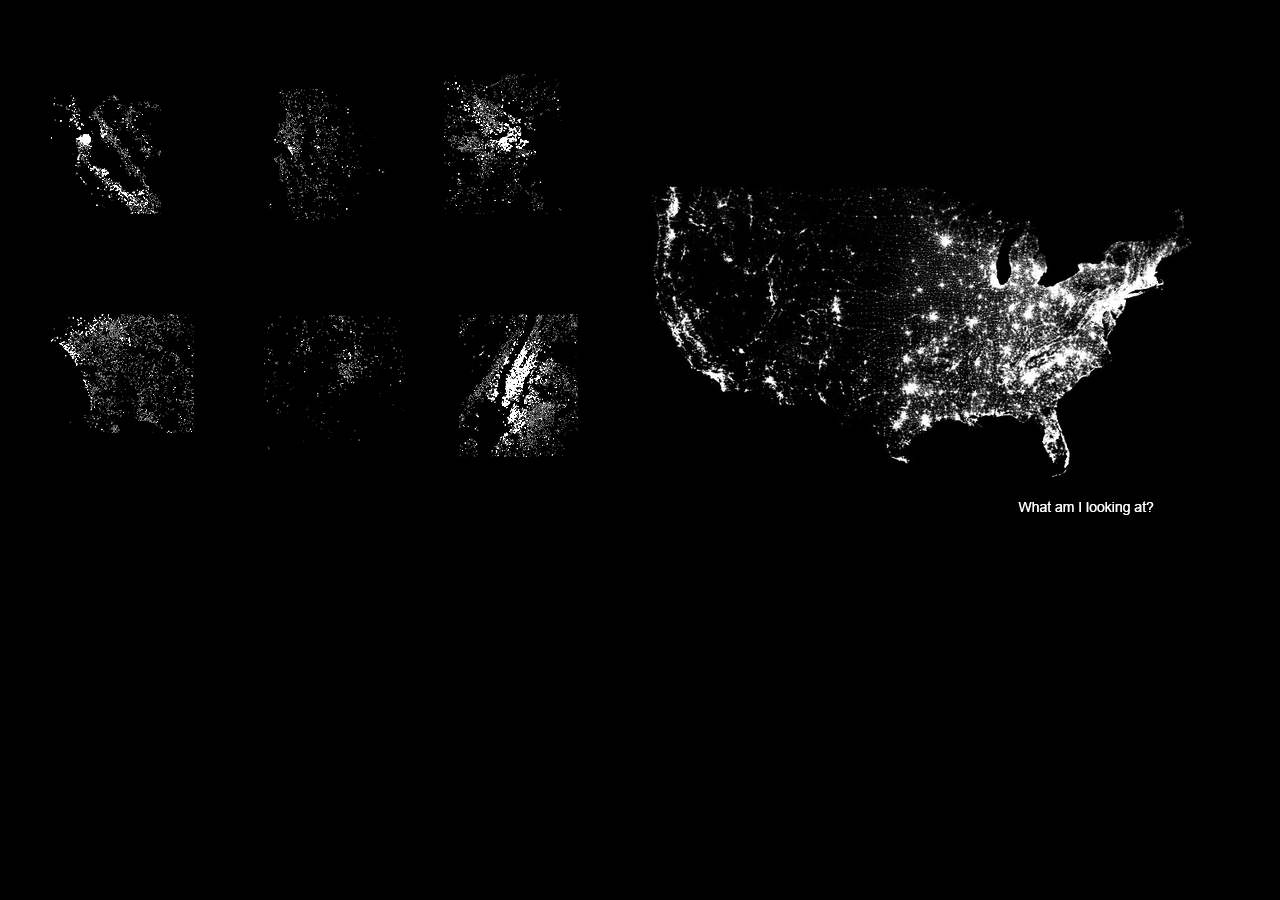
<file: layout.html>
﻿<!DOCTYPE html>
<html xmlns="http://www.w3.org/1999/xhtml">
<head>
    <title>Off Campus Housing 2013-2014</title>
    <style>       
        body {
    background:#000;
                }
        img {
            position:absolute;
        }
        .layout {
        visibility:hidden;
        }

    </style>
</head>
<body>
    <img id="layout_blk" width="1200" height="588" data-src="./images/layout/layout_blk.png" usemap="#layoutMap" src="./images/layout/layout_blk.png" alt="Apartment Data Visualization" style="opacity:1;" />
    <map name="layoutMap">
        <area id="sf_color" class="area" alt="SF" href="sf.html" shape="rect" coords="40,90,153,240" onmouseover="
    document.getElementById('sf_layout').style.visibility = 'visible';
    document.getElementById('sea_layout').style.visibility = 'hidden';
    document.getElementById('bos_layout').style.visibility = 'hidden';
    document.getElementById('la_layout').style.visibility = 'hidden';
    document.getElementById('dfw_layout').style.visibility = 'hidden';
    document.getElementById('ny_layout').style.visibility = 'hidden';
    document.getElementById('intro_layout').style.visibility = 'hidden';
    " />
        <area id="sea_color" class="area" alt="SEA" href="sea.html" shape="rect" coords=" 260,87,361,240 " onmouseover="
    document.getElementById('sf_layout').style.visibility = 'hidden';
    document.getElementById('sea_layout').style.visibility = 'visible';
    document.getElementById('bos_layout').style.visibility = 'hidden';
    document.getElementById('la_layout').style.visibility = 'hidden';
    document.getElementById('dfw_layout').style.visibility = 'hidden';
    document.getElementById('ny_layout').style.visibility = 'hidden';
    document.getElementById('intro_layout').style.visibility = 'hidden';
    " />
        <area id="bos_color" class="area" alt="BOS" href="bos.html" shape="rect" coords="  434,74,552,240" onmouseover="
    document.getElementById('sf_layout').style.visibility = 'hidden';
    document.getElementById('sea_layout').style.visibility = 'hidden';
    document.getElementById('bos_layout').style.visibility = 'visible';
    document.getElementById('la_layout').style.visibility = 'hidden';
    document.getElementById('dfw_layout').style.visibility = 'hidden';
    document.getElementById('ny_layout').style.visibility = 'hidden';
    document.getElementById('intro_layout').style.visibility = 'hidden';
    " />
        <area id="la_color" class="area" alt="LA" href="la.html" shape="rect" coords=" 45,310,186,500 " onmouseover="
    document.getElementById('sf_layout').style.visibility = 'hidden';
    document.getElementById('sea_layout').style.visibility = 'hidden';
    document.getElementById('bos_layout').style.visibility = 'hidden';
    document.getElementById('la_layout').style.visibility = 'visible';
    document.getElementById('dfw_layout').style.visibility = 'hidden';
    document.getElementById('ny_layout').style.visibility = 'hidden';
    document.getElementById('intro_layout').style.visibility = 'hidden';
    " />
        <area id="dfw_color" class="area" alt="DFW" href="dfw.html" shape="rect" coords=" 260,300,393,500 " onmouseover="
    document.getElementById('sf_layout').style.visibility = 'hidden';
    document.getElementById('sea_layout').style.visibility = 'hidden';
    document.getElementById('bos_layout').style.visibility = 'hidden';
    document.getElementById('la_layout').style.visibility = 'hidden';
    document.getElementById('dfw_layout').style.visibility = 'visible';
    document.getElementById('ny_layout').style.visibility = 'hidden';
    document.getElementById('intro_layout').style.visibility = 'hidden';
    " />
        <area id="ny_color" class="area" alt="NY" href="ny.html" shape="rect" coords=" 450,300,568,500 " onmouseover="
    document.getElementById('sf_layout').style.visibility = 'hidden';
    document.getElementById('sea_layout').style.visibility = 'hidden';
    document.getElementById('bos_layout').style.visibility = 'hidden';
    document.getElementById('la_layout').style.visibility = 'hidden';
    document.getElementById('dfw_layout').style.visibility = 'hidden';
    document.getElementById('ny_layout').style.visibility = 'visible';
    document.getElementById('intro_layout').style.visibility = 'hidden';
    " />





        <area class="area" alt="SF" href="sf.html" shape="circle" coords="667,311,36" onmouseover="
    document.getElementById('sf_layout').style.visibility = 'visible';
    document.getElementById('sea_layout').style.visibility = 'hidden';
    document.getElementById('bos_layout').style.visibility = 'hidden';
    document.getElementById('la_layout').style.visibility = 'hidden';
    document.getElementById('dfw_layout').style.visibility = 'hidden';
    document.getElementById('ny_layout').style.visibility = 'hidden';
    document.getElementById('intro_layout').style.visibility = 'hidden';" />
        <area class="area" alt="SEA" href="sea.html" shape="circle" coords="663,193,36" onmouseover="
    document.getElementById('sf_layout').style.visibility = 'hidden';
    document.getElementById('sea_layout').style.visibility = 'visible';
    document.getElementById('bos_layout').style.visibility = 'hidden';
    document.getElementById('la_layout').style.visibility = 'hidden';
    document.getElementById('dfw_layout').style.visibility = 'hidden';
    document.getElementById('ny_layout').style.visibility = 'hidden';
    document.getElementById('intro_layout').style.visibility = 'hidden';" />
        <area class="area" alt="BOS" href="bos.html" shape="circle" coords="1147,250,36" onmouseover="
    document.getElementById('sf_layout').style.visibility = 'hidden';
    document.getElementById('sea_layout').style.visibility = 'hidden';
    document.getElementById('bos_layout').style.visibility = 'visible';
    document.getElementById('la_layout').style.visibility = 'hidden';
    document.getElementById('dfw_layout').style.visibility = 'hidden';
    document.getElementById('ny_layout').style.visibility = 'hidden';
    document.getElementById('intro_layout').style.visibility = 'hidden';" />
        <area class="area" alt="LA" href="la.html" shape="circle" coords="703,364,36" onmouseover="
    document.getElementById('sf_layout').style.visibility = 'hidden';
    document.getElementById('sea_layout').style.visibility = 'hidden';
    document.getElementById('bos_layout').style.visibility = 'hidden';
    document.getElementById('la_layout').style.visibility = 'visible';
    document.getElementById('dfw_layout').style.visibility = 'hidden';
    document.getElementById('ny_layout').style.visibility = 'hidden';
    document.getElementById('intro_layout').style.visibility = 'hidden';" />
        <area class="area" alt="DFW" href="dfw.html" shape="circle" coords="905,378,36" onmouseover="
    document.getElementById('sf_layout').style.visibility = 'hidden';
    document.getElementById('sea_layout').style.visibility = 'hidden';
    document.getElementById('bos_layout').style.visibility = 'hidden';
    document.getElementById('la_layout').style.visibility = 'hidden';
    document.getElementById('dfw_layout').style.visibility = 'visible';
    document.getElementById('ny_layout').style.visibility = 'hidden';
    document.getElementById('intro_layout').style.visibility = 'hidden';" />
        <area class="area" alt="NY" href="ny.html" shape="circle" coords="1117,287,36" onmouseover="
    document.getElementById('sf_layout').style.visibility = 'hidden';
    document.getElementById('sea_layout').style.visibility = 'hidden';
    document.getElementById('bos_layout').style.visibility = 'hidden';
    document.getElementById('la_layout').style.visibility = 'hidden';
    document.getElementById('dfw_layout').style.visibility = 'hidden';
    document.getElementById('ny_layout').style.visibility = 'visible';
    document.getElementById('intro_layout').style.visibility = 'hidden';
    " />
        <area id="intro_area" class="area" alt="intro" href="intro.html" shape="rect" coords=" 993,477,1169,521 " onmouseover="
    document.getElementById('sf_layout').style.visibility = 'hidden';
    document.getElementById('sea_layout').style.visibility = 'hidden';
    document.getElementById('bos_layout').style.visibility = 'hidden';
    document.getElementById('la_layout').style.visibility = 'hidden';
    document.getElementById('dfw_layout').style.visibility = 'hidden';
    document.getElementById('ny_layout').style.visibility = 'hidden';
    document.getElementById('intro_layout').style.visibility = 'visible';
    "/>
    
    
    
    
    
    
    
    </map>

    <img id="sf_layout" class="layout" width="1200" height="588"   usemap="#layoutMap" src="./images/layout/sf_layout.png" />
    <img id="sea_layout" class="layout" width="1200" height="588"  usemap="#layoutMap" src="./images/layout/sea_layout.png" />
    <img id="la_layout" class="layout" width="1200" height="588"   usemap="#layoutMap" src="./images/layout/la_layout.png" />
    <img id="dfw_layout" class="layout" width="1200" height="588"  usemap="#layoutMap" src="./images/layout/dfw_layout.png" />
    <img id="bos_layout" class="layout" width="1200" height="588"  usemap="#layoutMap" src="./images/layout/bos_layout.png" />
    <img id="ny_layout" class="layout" width="1200" height="588" usemap="#layoutMap" src="./images/layout/ny_layout.png" />
    <img id="intro_layout" class="layout" width="1200" height="588" usemap="#layoutMap" src="./images/layout/intro_layout.png" />
   
    

</body>

</html>
</file>
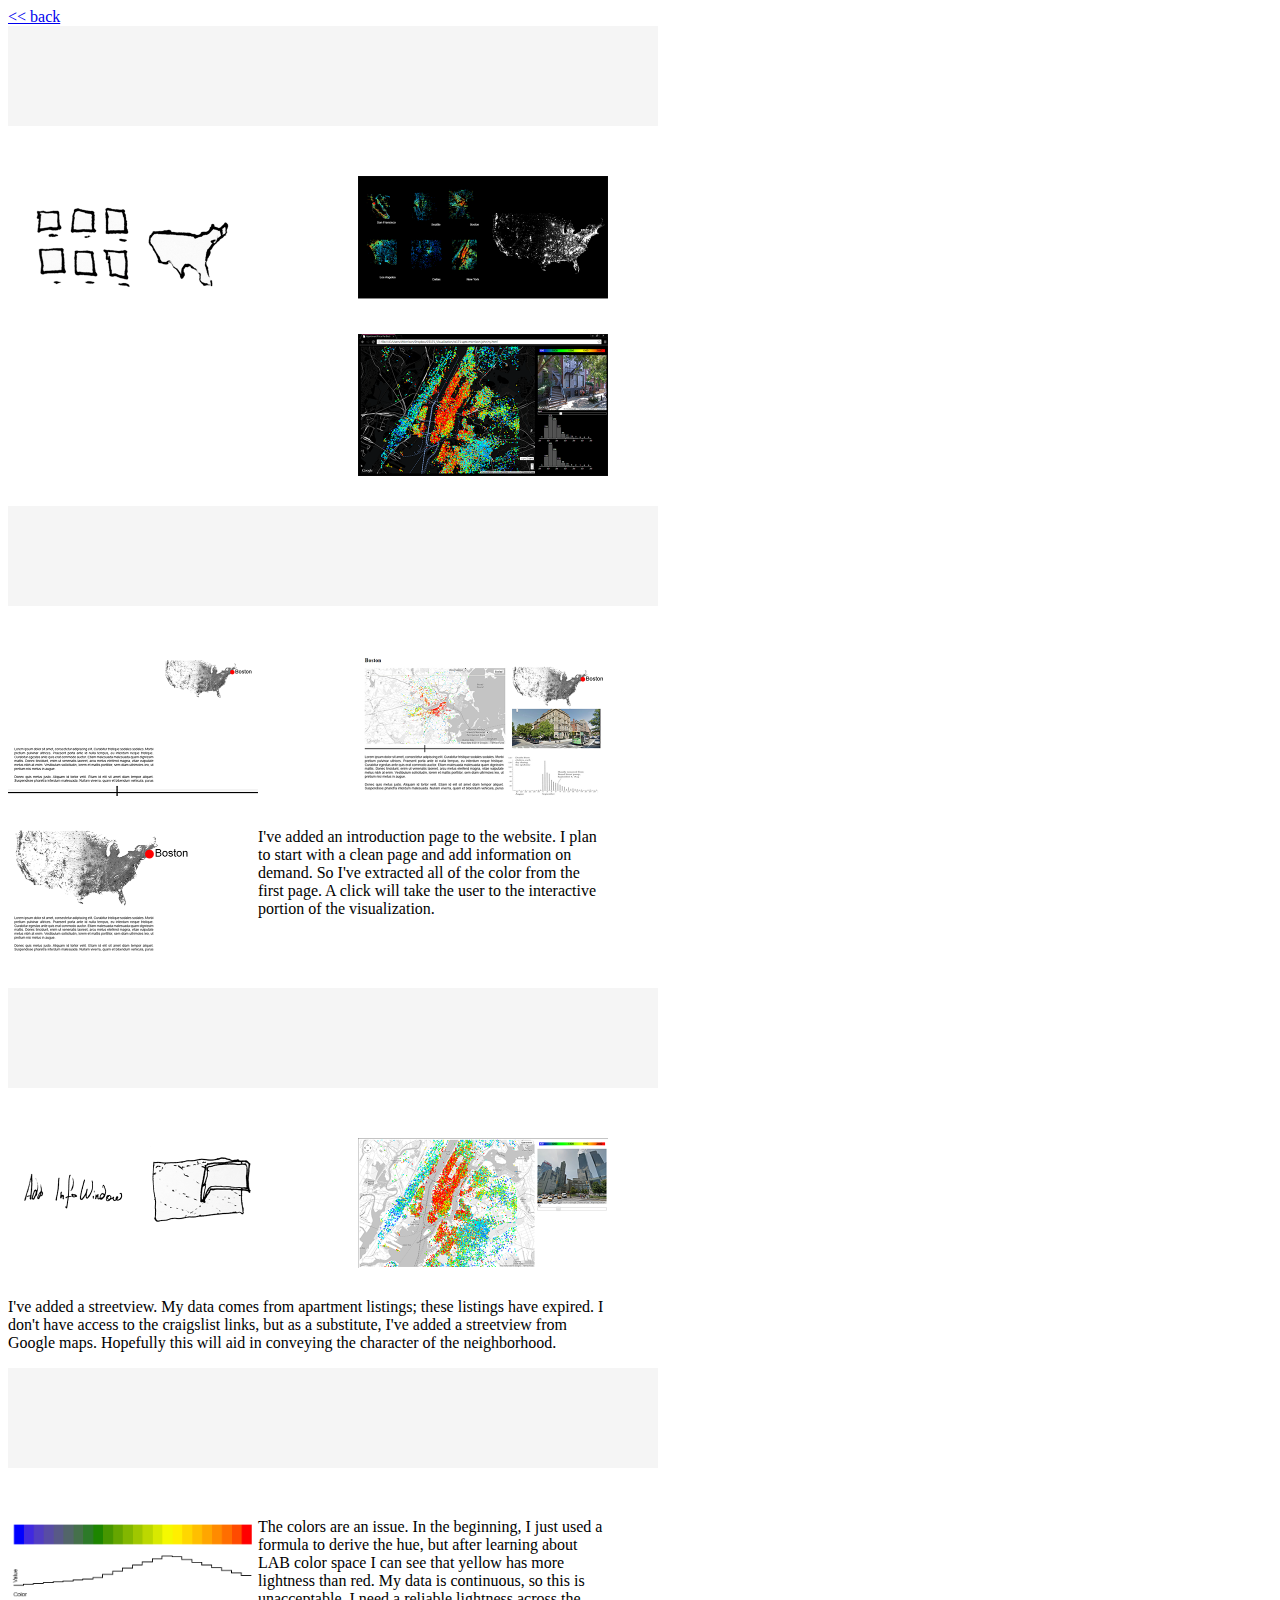
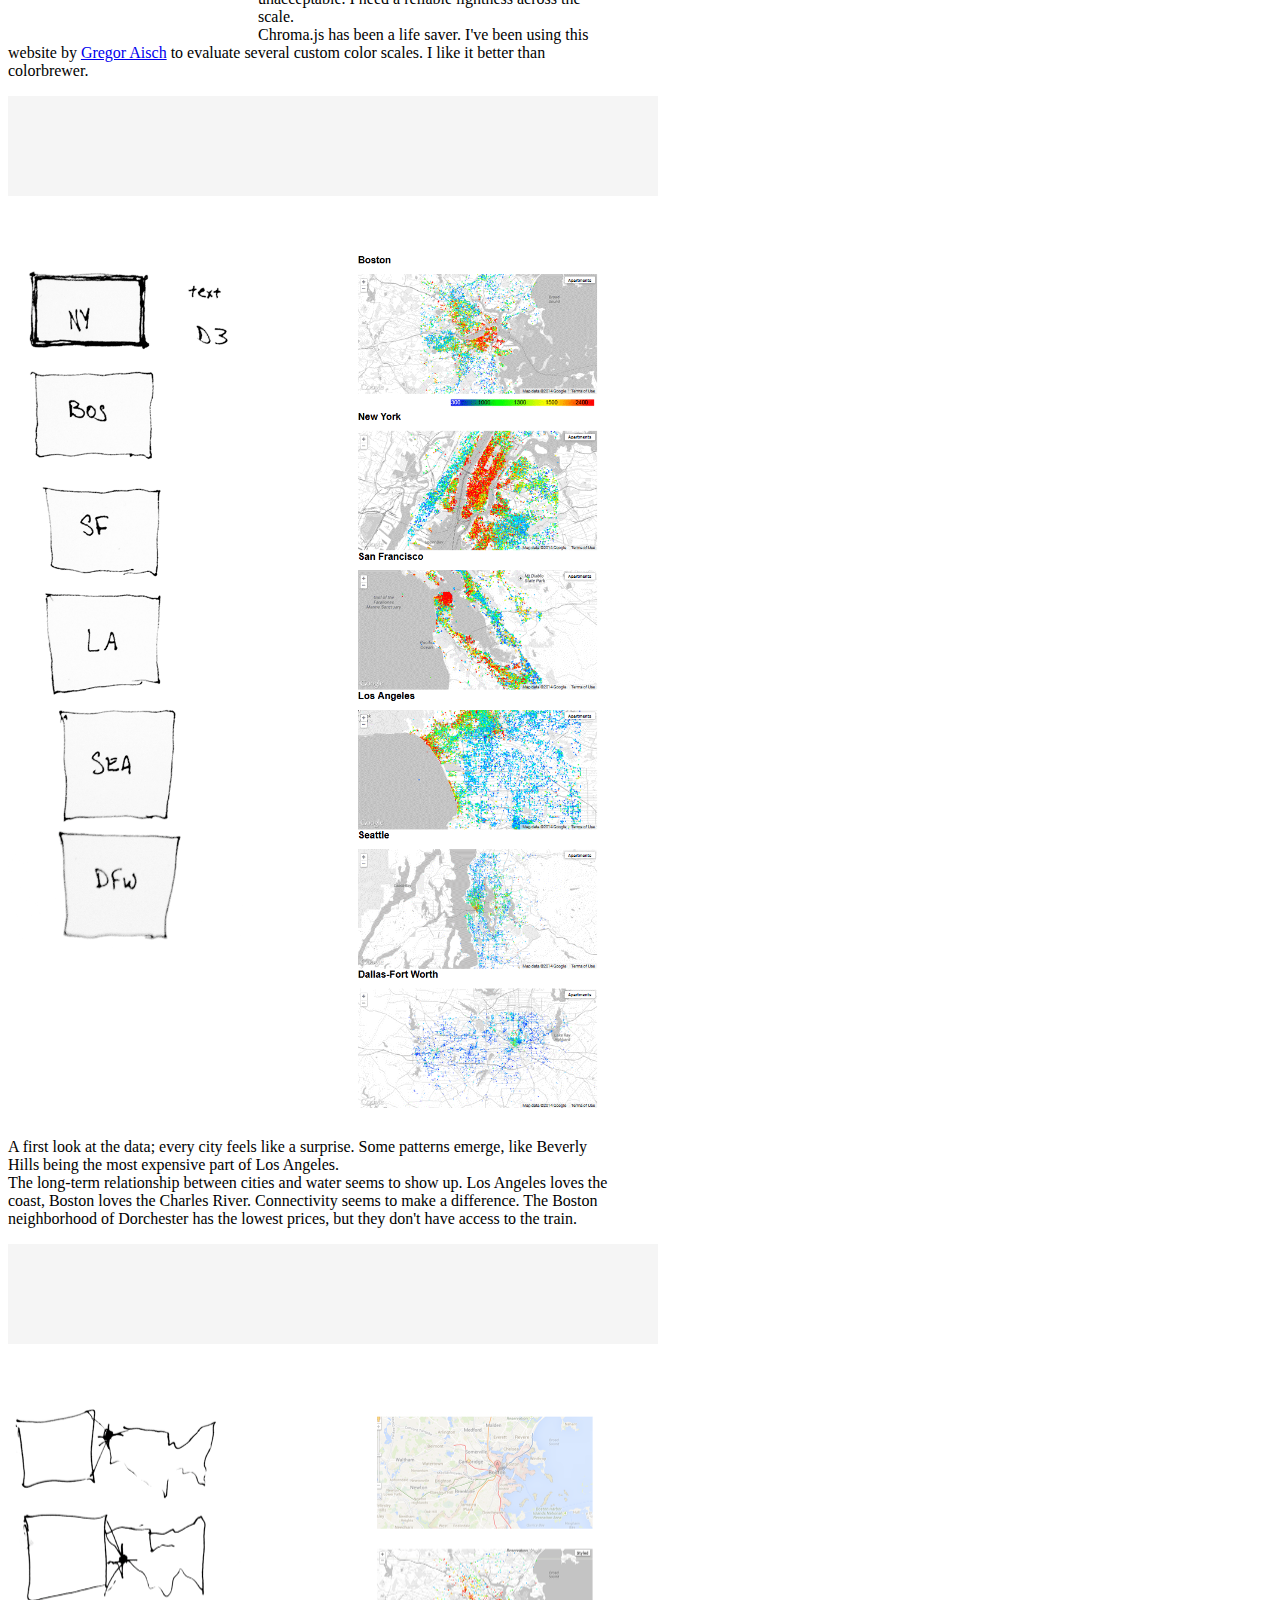
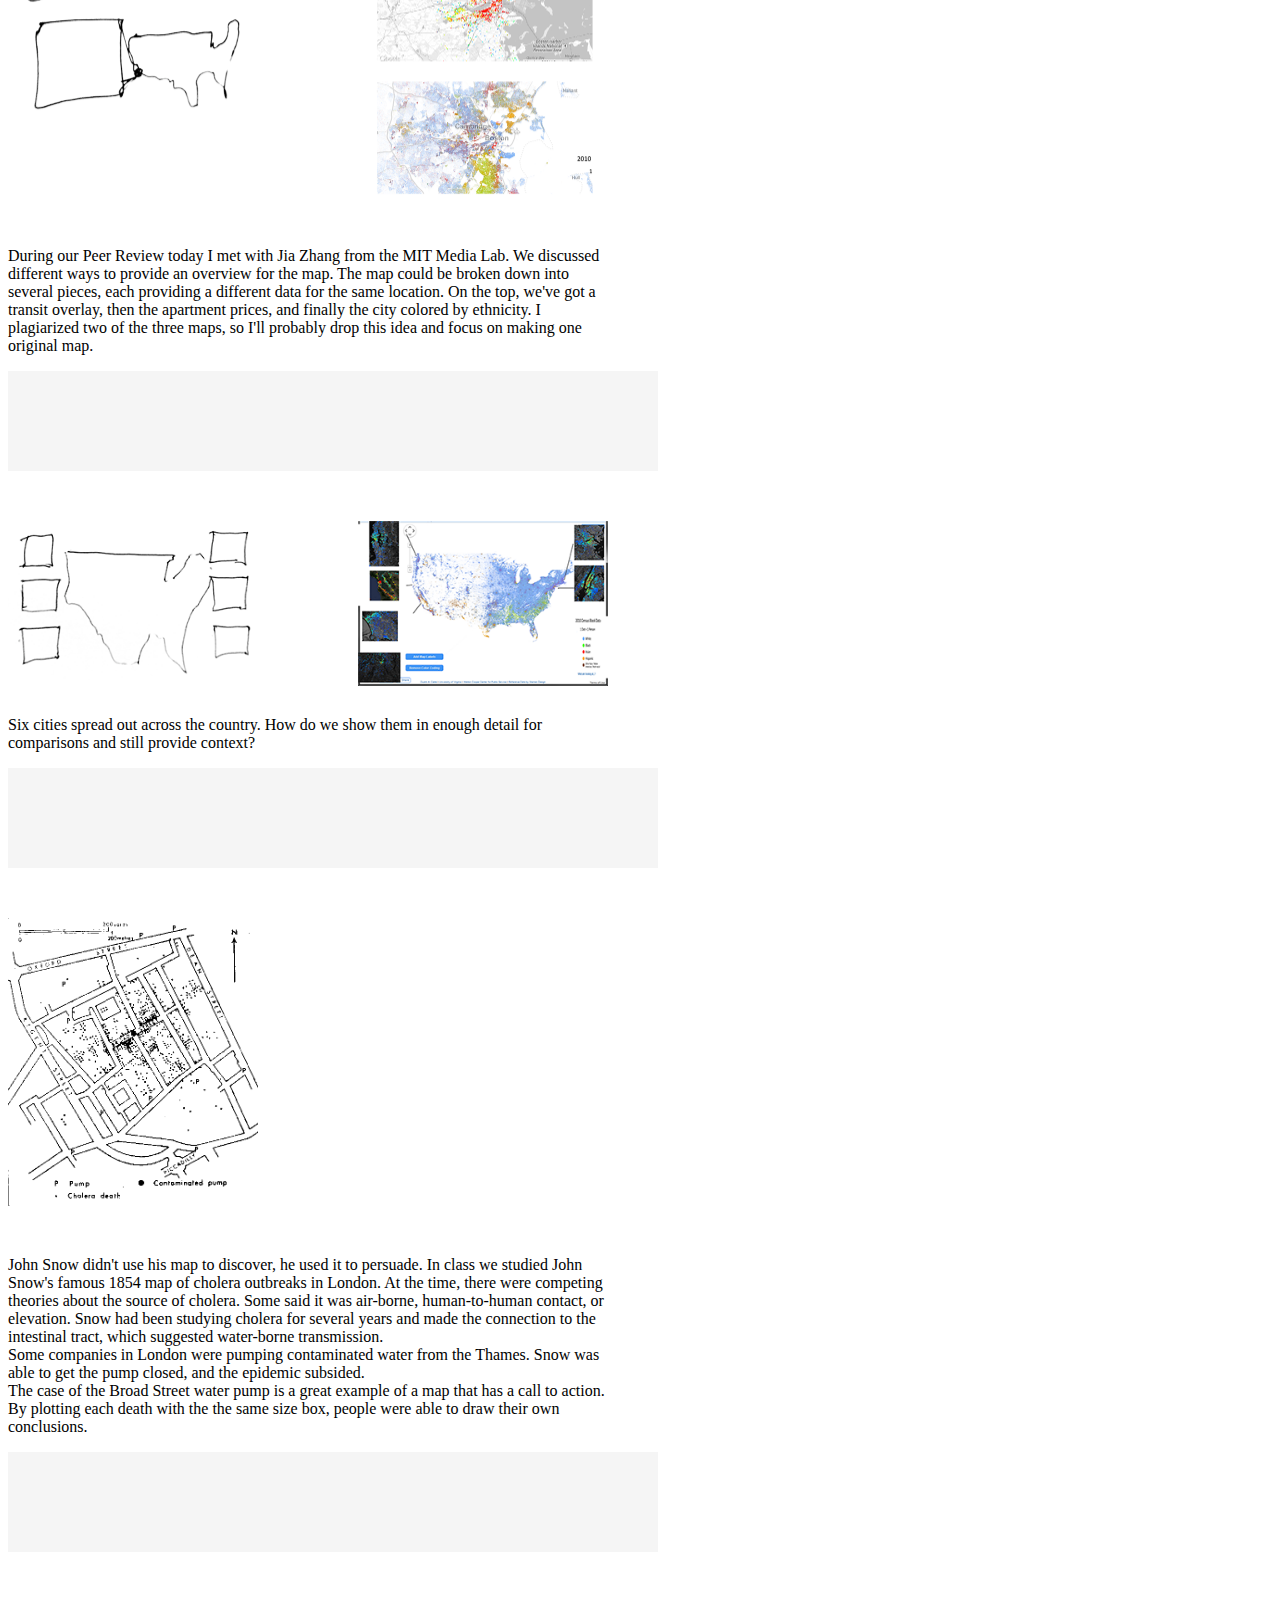
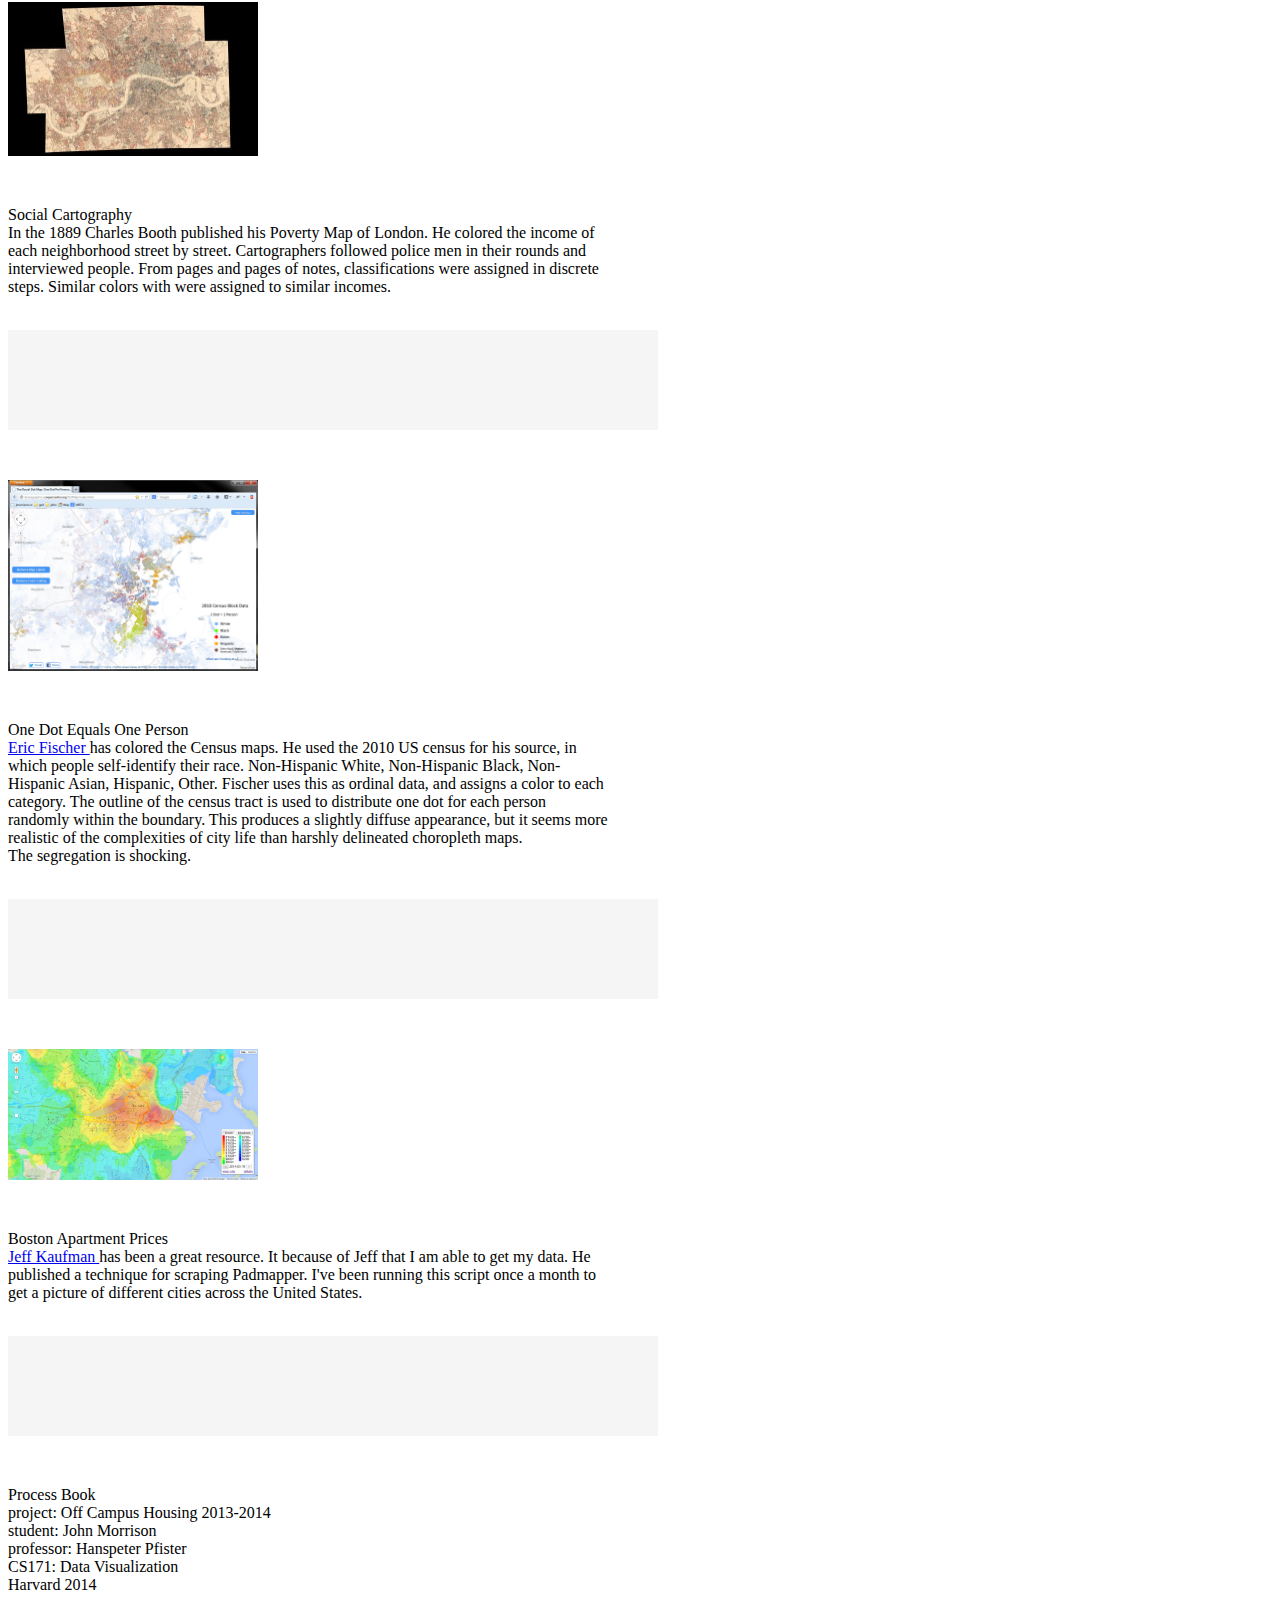
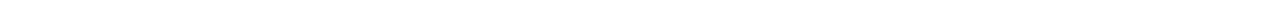
<file: process.html>
<!DOCTYPE html> 
<head> 
<title>Process Book</title> 
<style>
table{
    width: 900px;
}
img{
    width: 250px;
    padding-bottom: 30px;
}
.left{
    float:left;
}
.right{
padding-left: 100px;
    float: left;
}
    .spacer {
        clear: both;
        padding-bottom: 100px;
        background-color: #f5f5f5;
        margin-bottom: 50px;
        width: 650px;
    }
p{
    width:600px;
}
body{background-color:#FFF;}</style> 
</head> 
<body>
    <a class="left" href="index.html">&lt;&lt; back</a>
    <div class="spacer"></div>


    <img class="left" src="./images/sketchbook/sketchbook_12.png" />                     <a href="index.html"> <img class="right" src="./images/sketchbook/sketchbook_14.png" /></a>    
<div class="spacer"></div>




<img class="left" src="./images/sketchbook/sketchbook_10.png"/>                           <img class = "right"src="./images/sketchbook/sketchbook_11.png"/>    
<p> I've added an introduction page to the website. I plan to start with a clean page and add information on demand. So I've extracted all of the color from the first page. A click will take the user to the interactive portion of the visualization. </p>
<div class="spacer"></div>



<img class="left" src="./images/sketchbook/sketchbook_07.png"/>                           <img class = "right"src="./images/sketchbook/sketchbook_08.png"/>  
<p>I've added a streetview. My data comes from apartment listings; these listings have expired. I don't have access to the craigslist links, but as a substitute, I've added a streetview from Google maps. Hopefully this will aid in conveying the character of the neighborhood.</p>  
<div class="spacer"></div>


<img class="left" src="./images/sketchbook/color_scale.png"/>   
<p>The colors are an issue. 
In the beginning, I just used a formula to derive the hue, but after learning about LAB color space I can see that yellow has more lightness than red. 
My data is continuous, so this is unacceptable. I need a reliable lightness across the scale.<br/> 
Chroma.js has been a life saver. I've been using this website by <a href="https://vis4.net/labs/multihue/">Gregor Aisch</a> to evaluate several custom color scales. 
I like it better than colorbrewer.</p>
<div class="spacer"></div>


<img class="left" src="./images/sketchbook/sketchbook_05.png"/>                           <img class = "right"src="./images/sketchbook/sketchbook_06.png"/>    
<p>  A first look at the data; every city feels like a surprise. Some patterns emerge, like Beverly Hills being the most expensive part of Los Angeles. <br/>
The long-term relationship between cities and water seems to show up. Los Angeles loves the coast, Boston loves the Charles River. Connectivity seems to make a difference. The Boston neighborhood of Dorchester has the lowest prices, but they don't have access to the train.   </p>
<div class="spacer"></div>



<img class="left" src="./images/sketchbook/sketchbook_03.png"/>                           <img class = "right"src="./images/sketchbook/sketchbook_04.png"/>    
<p> During our Peer Review today I met with Jia Zhang from the MIT Media Lab. We discussed different ways to provide an overview for the map. The map could be broken down into several pieces, each providing a different data for the same location. On the top, we've got a transit overlay, then the apartment prices, and finally the city colored by ethnicity. I plagiarized two of the three maps, so I'll probably drop this idea and focus on making one original map.   </p>
<div class="spacer"></div>



<img class="left" src="./images/sketchbook/sketchbook_01.png"/>                           <img class = "right" src="./images/sketchbook/sketchbook_02.png"/> 
<p> Six cities spread out across the country. How do we show them in enough detail for comparisons and still provide context?</p>
<div class="spacer"></div>




    <a href="http://sphweb.bumc.bu.edu/otlt/mph-modules/ep/ep713_history/ep713_history3.html"><img src="./images/john_snow_cholera/snow_map.gif" alt="John Snow" /></a>
    <p>
        John Snow didn't use his map to discover, he used it to persuade.
        In class we studied John Snow's famous 1854 map of cholera outbreaks in London. At the time, there were competing theories about the source of cholera. Some said it was air-borne, human-to-human contact, or elevation. Snow had been studying cholera for several years and made the connection to the intestinal tract, which suggested water-borne transmission.
        <br />
        Some companies in London were pumping contaminated water from the Thames. Snow was able to get the pump closed, and the epidemic subsided.
        <br />
        The case of the Broad Street water pump is a great example of a map that has a call to action. By plotting each death with the the same size box, people were able to draw their own conclusions.
        <br />
    </p>
    <div class="spacer"></div>

    <a href="http://booth.lse.ac.uk/static/a/4.html"><img src="./images/booth_poverty_map/london_1898.jpg" alt="London Poverty 1898" /></a>
    <p>
        Social Cartography<br />
        In the 1889 Charles Booth published his Poverty Map of London. He colored the income of each neighborhood street by street. Cartographers followed police men in their rounds and interviewed people. From pages and pages of notes, classifications were assigned in discrete steps. Similar colors with were assigned to similar incomes.
        <br />
    </p>
    <br />
    <div class="spacer"></div>



    <a href="http://demographics.coopercenter.org/DotMap/index.html"><img src="./images/US_ethnicity/BOS_race.png" alt="Boston Ethnicity" /></a>
    <p>
        One Dot Equals One Person<br />
        <a href="http://demographics.coopercenter.org/DotMap/index.html">            
        Eric Fischer </a> has colored the Census maps. He used the 2010 US census for his source, in which people self-identify their race. Non-Hispanic White, Non-Hispanic Black, Non-Hispanic Asian, Hispanic, Other. Fischer uses this as ordinal data, and assigns a color to each category. The outline of the census tract is used to distribute one dot for each person randomly within the boundary. This produces a slightly diffuse appearance, but it seems more realistic of the complexities of city life than harshly delineated choropleth maps.
            <br />
            The segregation is shocking.
            <br />
</p>
    <br />
    <div class="spacer"></div>




    <a href="http://www.jefftk.com/apartment_prices/index#2014-03-18&room"><img src="./images/jefftk_rent/boston_rent.png" alt="Boston Rent" /></a>
    <p>
        Boston Apartment Prices<br />
        <a href="http://www.jefftk.com/apartment_prices/index#2014-03-18&room"> Jeff Kaufman </a>has  been a great resource. It because of Jeff that I am able to get my data. He published a technique for scraping Padmapper. I've been running this script once a month to get a picture of different cities across the United States.
</p>
    <br />
    <div class="spacer"></div>
    <p>Process Book<br />
    project: Off Campus Housing 2013-2014<br />
    student: John Morrison<br />
    professor: Hanspeter Pfister<br />
    CS171: Data Visualization<br />
    Harvard 2014<br />
    </p>


</body>
 </html>
</file>
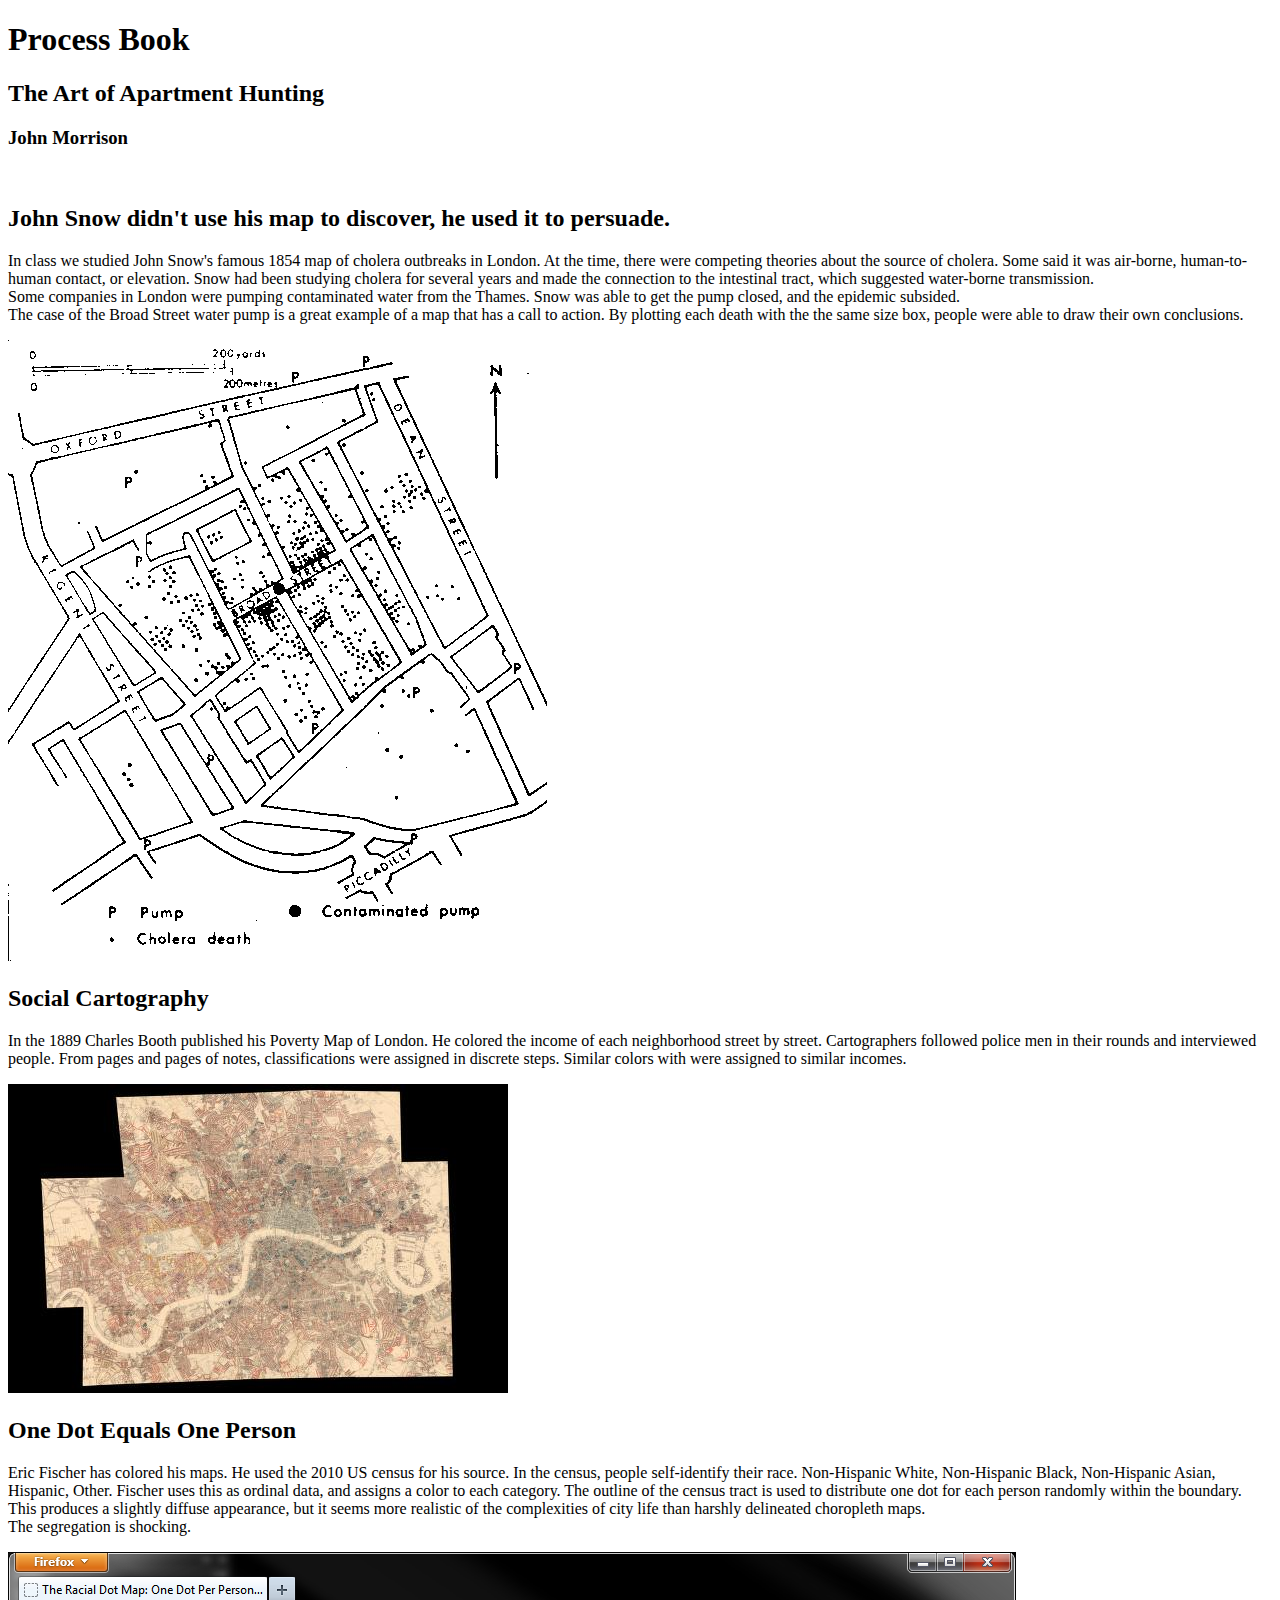
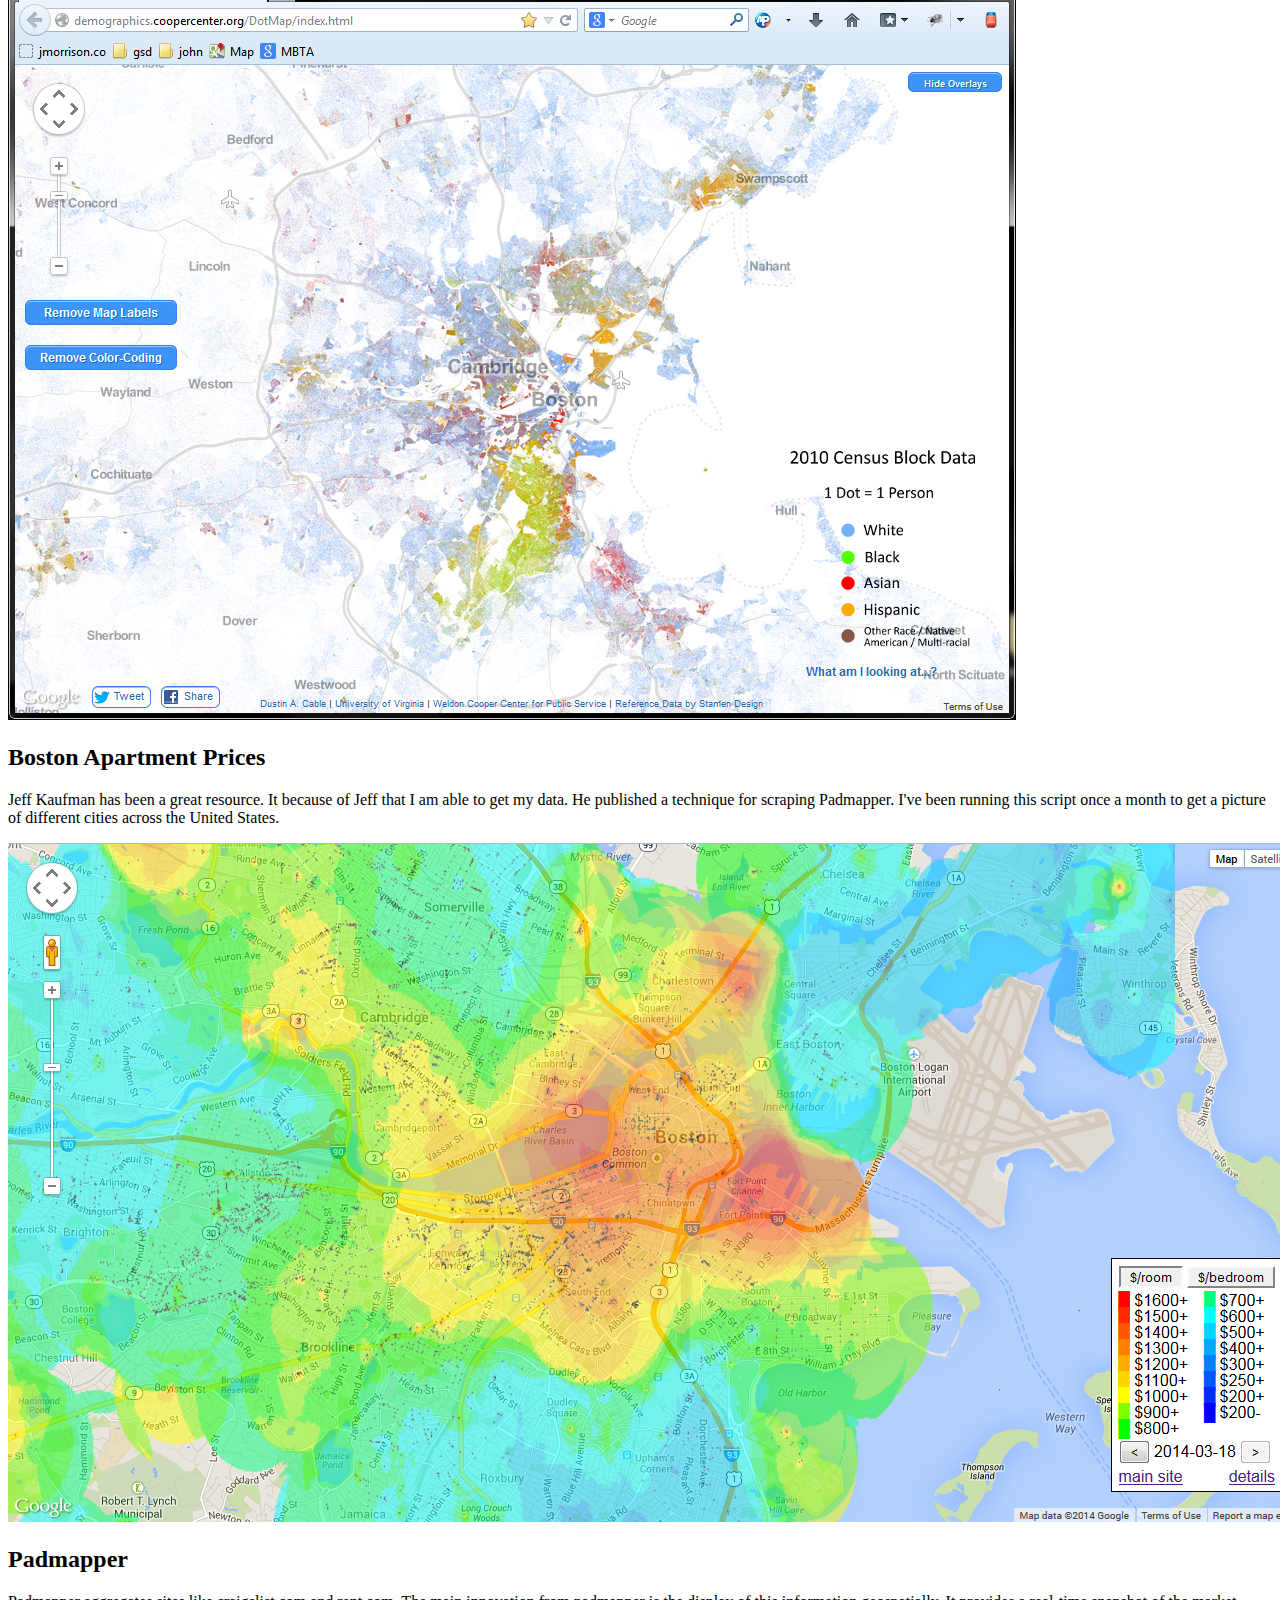
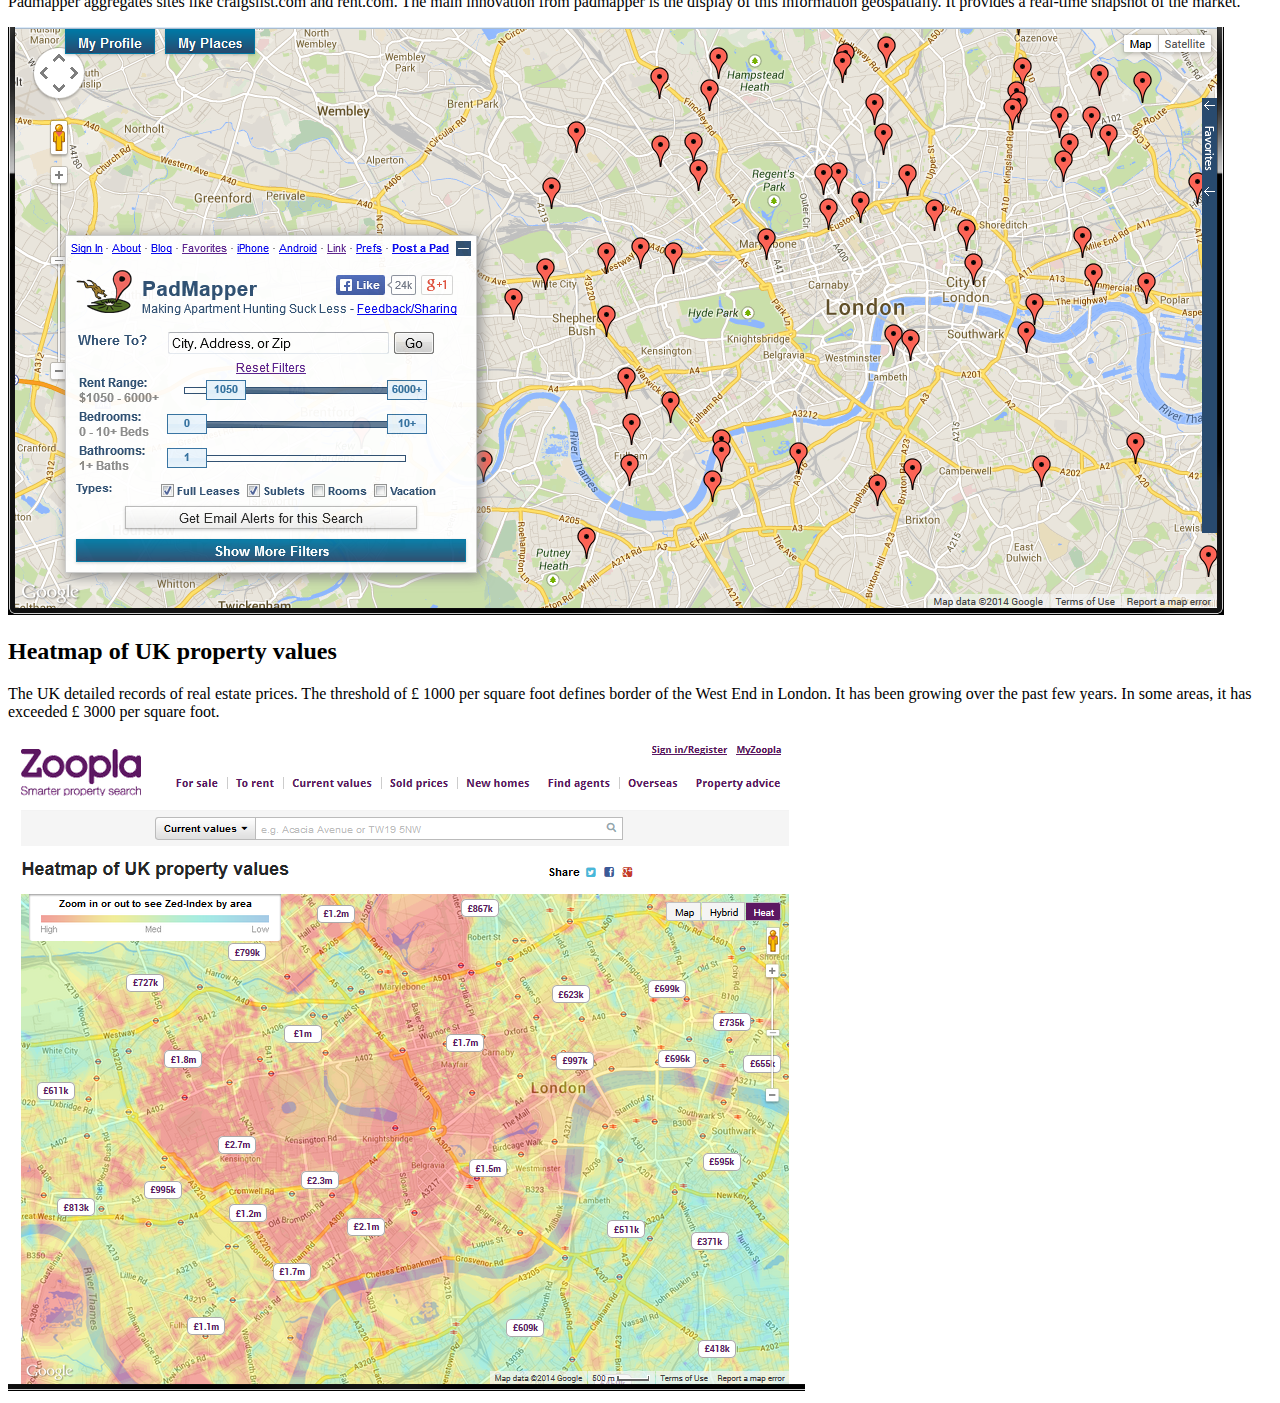
<file: processbook.html>
﻿<!DOCTYPE html>
<html xmlns="http://www.w3.org/1999/xhtml">
<head>
    <title></title>
</head>
<body>

    <h1>Process Book</h1>
    <h2>The Art of Apartment Hunting</h2>
    <h3>John Morrison</h3>
    <br />
    <h2>
        John Snow didn't use his map to discover, he used it to persuade. 
    </h2>
   <p>
        In class we studied John Snow's famous 1854 map of cholera outbreaks in London. At the time, there were competing theories about the source of cholera. Some said it was air-borne, human-to-human contact, or elevation. Snow had been studying cholera for several years and made the connection to the intestinal tract, which suggested water-borne transmission.
        <br />
        Some companies in London were pumping contaminated water from the Thames. Snow was able to get the pump closed, and the epidemic subsided.
        <br />
        The case of the Broad Street water pump is a great example of a map that has a call to action. By plotting each death with the the same size box, people were able to draw their own conclusions.
        <br />
    </p>
    <a href="http://sphweb.bumc.bu.edu/otlt/mph-modules/ep/ep713_history/ep713_history3.html"><img src="./images/john_snow_cholera/snow_map.gif" alt="John Snow" /></a>

    <h2>
        Social Cartography
    </h2>
    <p>
        In the 1889 Charles Booth published his Poverty Map of London. He colored the income of each neighborhood street by street. Cartographers followed police men in their rounds and interviewed people. From pages and pages of notes, classifications were assigned in discrete steps. Similar colors with were assigned to similar incomes.
        <br />
    </p>
    <a href="http://booth.lse.ac.uk/static/a/4.html"><img src="./images/booth_poverty_map/london_1898.jpg" alt="London Poverty 1898" /></a>
    <br />



    <h2>One Dot Equals One Person</h2>
    <p>
        Eric Fischer has colored his maps. He used the 2010 US census for his source. In the census, people self-identify their race. Non-Hispanic White, Non-Hispanic Black, Non-Hispanic Asian, Hispanic, Other. Fischer uses this as ordinal data, and assigns a color to each category. The outline of the census tract is used to distribute one dot for each person randomly within the boundary. This produces a slightly diffuse appearance, but it seems more realistic of the complexities of city life than harshly delineated choropleth maps.
        <br />
        The segregation is shocking.
        <br />
    </p>
    <a href="http://demographics.coopercenter.org/DotMap/index.html"><img src="./images/US_ethnicity/BOS_race.png" alt="Boston Ethnicity" /></a>
    <br />




    <h2>Boston Apartment Prices</h2>
    <p>
        Jeff Kaufman has been a great resource. It because of Jeff that I am able to get my data. He published a technique for scraping Padmapper. I've been running this script once a month to get a picture of different cities across the United States.
    </p>
    <a href="http://www.jefftk.com/apartment_prices/index#2014-03-18&room"><img src="./images/jefftk_rent/boston_rent.png" alt="Boston Rent" /></a>
    <br />




    <h2>Padmapper</h2>
    <p>
        Padmapper aggregates sites like craigslist.com and rent.com. The main innovation from padmapper is the display of this information geospatially. It provides a real-time snapshot of the market.
        <br />
    </p>

    <a href="http://padmapper.com"><img src="./images/padmapper/padmapper.png" alt="Padmapper" /></a>
    <br />


    <h2>Heatmap of UK property values</h2>
    <p>
        The UK detailed records of real estate prices. The threshold of &pound; 1000 per square foot defines border of the West End in London. It has been growing over the past few years. In some areas, it has exceeded &pound; 3000 per square foot.
    </p>
    <a href="http://www.zoopla.co.uk/heatmaps/"><img src="./images/zoopla/zoopla.png" alt="UK property values" /></a>
    <br />






</body>
</html>
</file>
